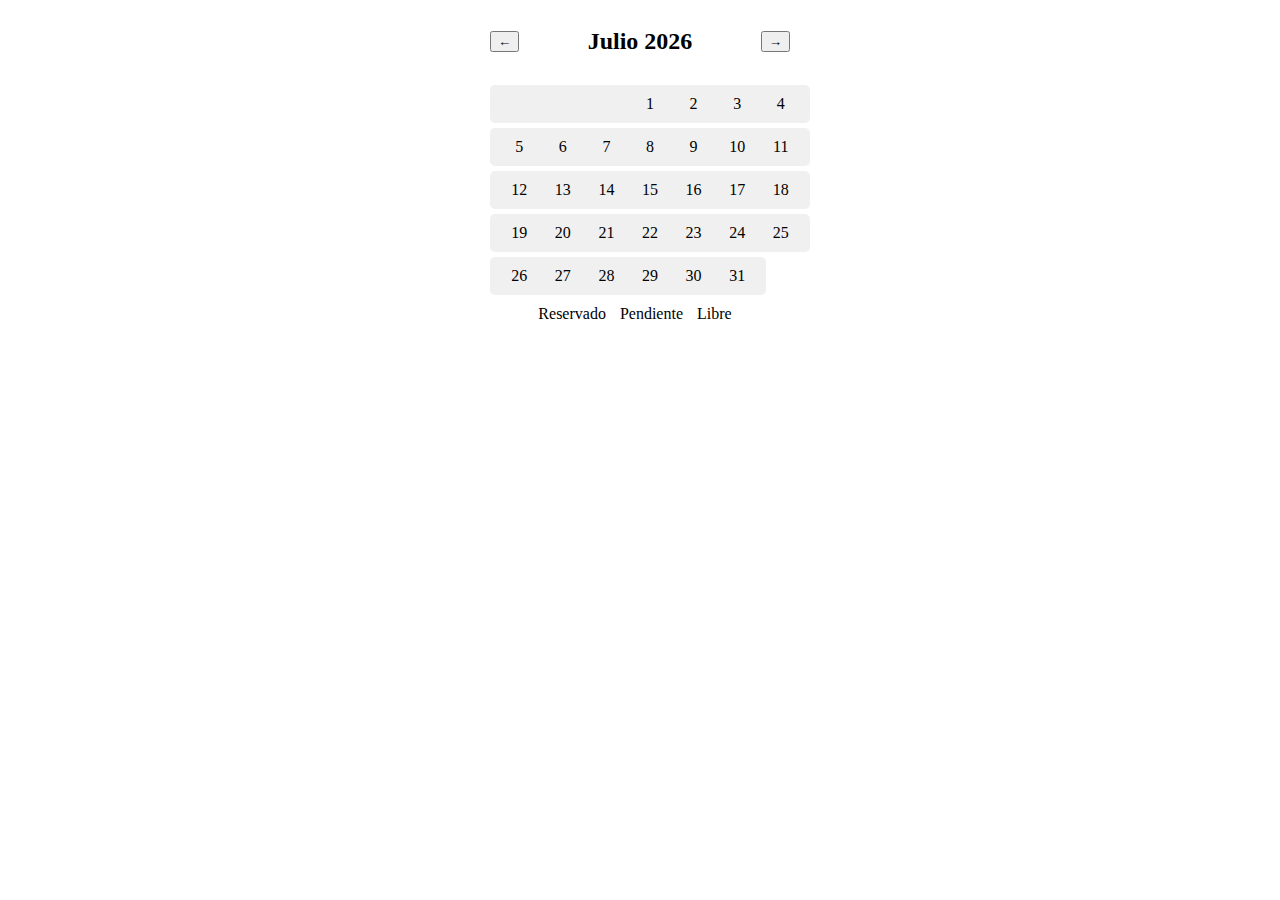
<file: calendario.html>
<!DOCTYPE html>
<html lang="es">
<head>
    <meta charset="UTF-8">
    <meta name="viewport" content="width=device-width, initial-scale=1.0">
    <title>Calendario Interactivo y Funcional</title>
    <link rel="stylesheet" href="CSS/calendario.css">
</head>
<body>
    <div class="calendar-container">
        <div class="header">
            <button onclick="cambiarMes(-1)">&#8592;</button>
            <h2 id="month-year">Noviembre 2024</h2>
            <button onclick="cambiarMes(1)">&#8594;</button>
        </div>
        <div class="calendar">
            
        </div>
        <div class="legend">
            <span class="legend-item reservado">Reservado</span>
            <span class="legend-item pendiente">Pendiente</span>
            <span class="legend-item libre">Libre</span>
        </div>
        <div id="estadoFecha"></div>
    </div>
    <script src="JS/calendario.js"></script>
</body>
</html>
</file>
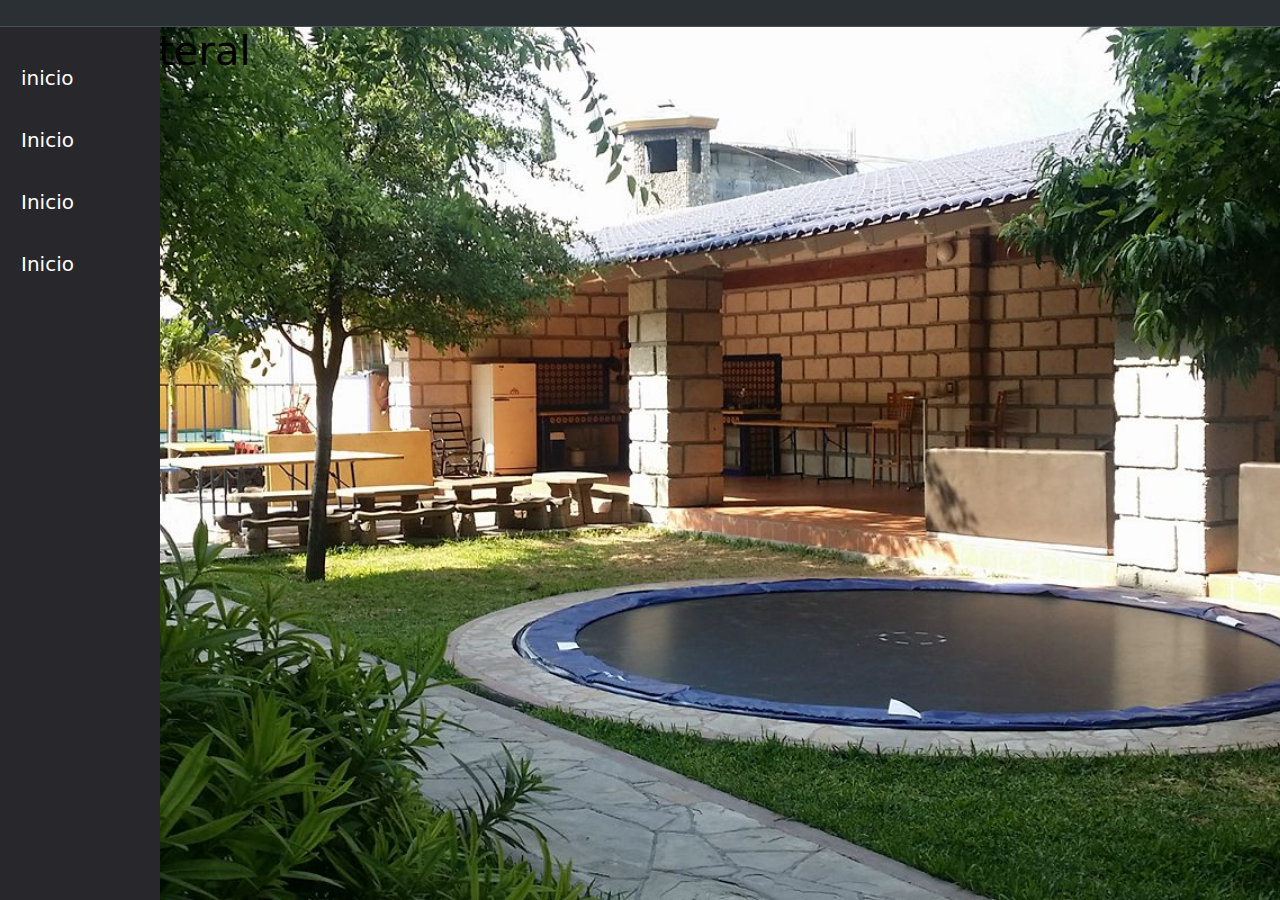
<file: CONFIGURACION.html>
<!DOCTYPE html>
<html lang="en">
<head>
    <meta charset="UTF-8">
    <title>LAS QUINTAS</title>
    <link rel="stylesheet" href="CSS/Configuration_users.css">
    <link rel="stylesheet" href="CSS/bootstrap.min.css">
    <link rel="stylesheet" href="CSS/Style_Index.css">
    <link rel="stylesheet" href="CSS/General_Styles.css">
</head>
<body>
    <div>
        <nav class="navbar navbar-expand-lg bg-body-tertiary bg-dark border-bottom border-body" data-bs-theme="dark">
            <div class="container-fluid">
                <a class="navbar-brand" href="Index.html">
                    <i class="fa-solid fa-umbrella-beach fa-2xl"></i></a>
                <a href=""><i class="fa-solid fa-right-to-bracket fa-2xl"></i></a>

            </div>
        </nav>
    </div>
    <div>
        <nav class="sidebar_nav">
            <a href="#"><i class="bx bx-home-alt-2"></i>inicio</a>
            <a href="#"><i class="bx bx-briefcase"></i>Inicio</a>
            <a href="#"><i class="bx bx-group"></i>Inicio</a>
            <a href="#"><i class="bx bx-contact"></i>Inicio</a>
        </nav>
    </div>

<main class="conten_main">
    <h1>Menu lateral</h1>
    <p>Lorem ipsum</p>
</main>

<!--JS-->
    <script src="JS/bootstrap.bundle.min.js"></script>
    <script src="JS/jquery-3.7.1.min.js"></script>
    <script src="JS/fontawesome.js"></script>
</body>
</html>
</file>
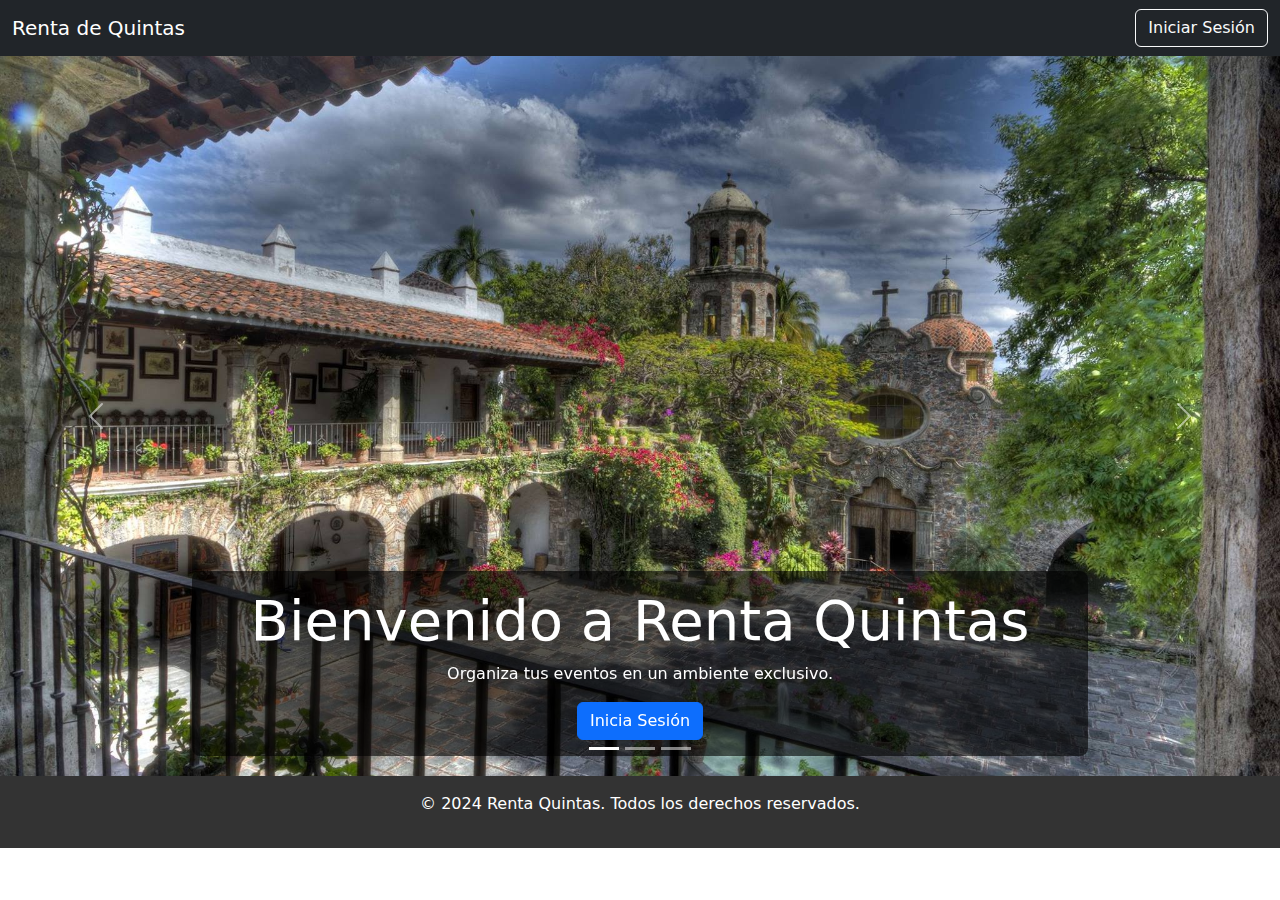
<file: Inicio_General.html>
<!DOCTYPE html>
<html lang="en">
<head>
    <meta charset="UTF-8">
    <meta name="viewport" content="width=device-width, initial-scale=1.0">
    <title>Inicio</title>
    <link rel="stylesheet" href="CSS/bootstrap.min.css">
    <link rel="stylesheet" href="CSS/Inicio_General.css">
    <link rel="stylesheet" href="CSS/General_Styles.css">
   
</head>
<body>
    <nav class="navbar navbar-expand-lg bg-dark">
        <div class="container-fluid">
            <a class="navbar-brand text-white" href="SeleccionDeQuintas.html">
                <i class="fa-solid fa-umbrella-beach fa-2xl"></i> Renta de Quintas
            </a>
            <a href="Login.html" class="btn btn-outline-light">Iniciar Sesión</a>
        </div>
    </nav>

    <!-- Hero con Carrusel -->
    <div id="heroCarousel" class="carousel slide" data-bs-ride="carousel">
        <div class="carousel-indicators">
            <button type="button" data-bs-target="#heroCarousel" data-bs-slide-to="0" class="active" aria-current="true" aria-label="Slide 1"></button>
            <button type="button" data-bs-target="#heroCarousel" data-bs-slide-to="1" aria-label="Slide 2"></button>
            <button type="button" data-bs-target="#heroCarousel" data-bs-slide-to="2" aria-label="Slide 3"></button>
        </div>
        <div class="carousel-inner">
            <!-- Imagen 1 -->
            <div class="carousel-item active">
                <img src="IMG/quintarandom1.jpg" class="d-block w-100" alt="Quinta 1">
                <div class="carousel-caption d-none d-md-block">
                    <h1 class="display-4">Bienvenido a Renta Quintas</h1>
                    <p>Organiza tus eventos en un ambiente exclusivo.</p>
                    <a href="Login.html" class="btn btn-primary">Inicia Sesión</a>
                </div>
            </div>
            <!-- Imagen 2 -->
            <div class="carousel-item">
                <img src="IMG/quintarandom2.jpg" class="d-block w-100" alt="Quinta 2">
                <div class="carousel-caption d-none d-md-block">
                    <h1 class="display-4">Espacios únicos</h1>
                    <p>Perfectos para bodas, fiestas y eventos corporativos.</p>
                    <a href="SeleccionDeQuintas.html" class="btn btn-success">Explorar Quintas</a>
                </div>
            </div>
            <!-- Imagen 3 -->
            <div class="carousel-item">
                <img src="IMG/quintarandom1.jpg" class="d-block w-100" alt="Quinta 3">
                <div class="carousel-caption d-none d-md-block">
                    <h1 class="display-4">Tu evento, nuestra prioridad</h1>
                    <p>Descubre la comodidad y elegancia de nuestras quintas.</p>
                    <a href="Contacto.html" class="btn btn-warning">Contáctanos</a>
                </div>
            </div>
        </div>
        <button class="carousel-control-prev" type="button" data-bs-target="#heroCarousel" data-bs-slide="prev">
            <span class="carousel-control-prev-icon" aria-hidden="true"></span>
            <span class="visually-hidden">Previous</span>
        </button>
        <button class="carousel-control-next" type="button" data-bs-target="#heroCarousel" data-bs-slide="next">
            <span class="carousel-control-next-icon" aria-hidden="true"></span>
            <span class="visually-hidden">Next</span>
        </button>
    </div>


   

    <footer class="footer">
        <p>&copy; 2024 Renta Quintas. Todos los derechos reservados.</p>
    </footer>

    <script src="JS/bootstrap.bundle.min.js"></script>
    <script src="JS/fontawesome.js"></script>
</body>
</html>
</file>
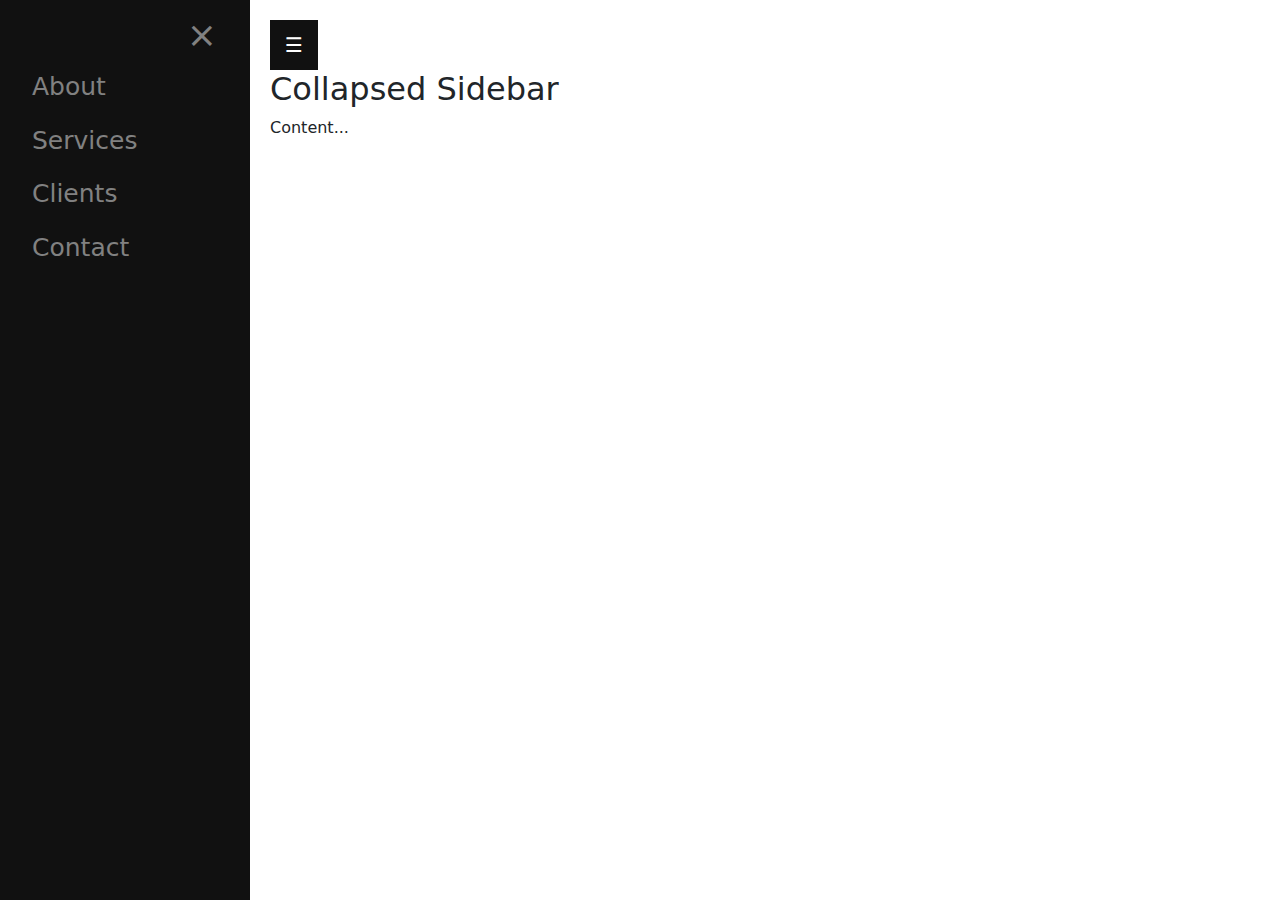
<file: Inicio_Usuario.html>
<!DOCTYPE html>
<html lang="en">
<head>
    <meta charset="UTF-8">
    <meta name="viewport" content="width=device-width, initial-scale=1.0">
    <title>Tu Inicio</title>
    <!--CSS-->
    <link rel="stylesheet" href="CSS/bootstrap.min.css">
    <link rel="stylesheet" href="CSS/Inicio_Usuario.css">
    <link rel="stylesheet" href="CSS/General_Styles.css">
</head>
<body>
    <header>
    <!-- Sidebar -->
    <div id="mySidebar" class="sidebar">
        <a id="cerrar"  class="closebtn" >&times;</a>
        <a href="#">About</a>
        <a href="#">Services</a>
        <a href="#">Clients</a>
        <a href="#">Contact</a>
      </div>
      
      <div id="main">
        <button class="openbtn" id="abrir">&#9776;</button>
        <h2>Collapsed Sidebar</h2>
        <p>Content...</p>
      </div>
    <!-- Sidebar -->
    </header>
    <!--JS-->
    <script src="JS/bootstrap.bundle.min.js"></script>
    <script src="JS/jquery-3.7.1.min.js"></script>
    <script src="JS/fontawesome.js"></script>
    <script src="JS/Inicio_Usuario.js "></script>
</body>
</html>
</file>
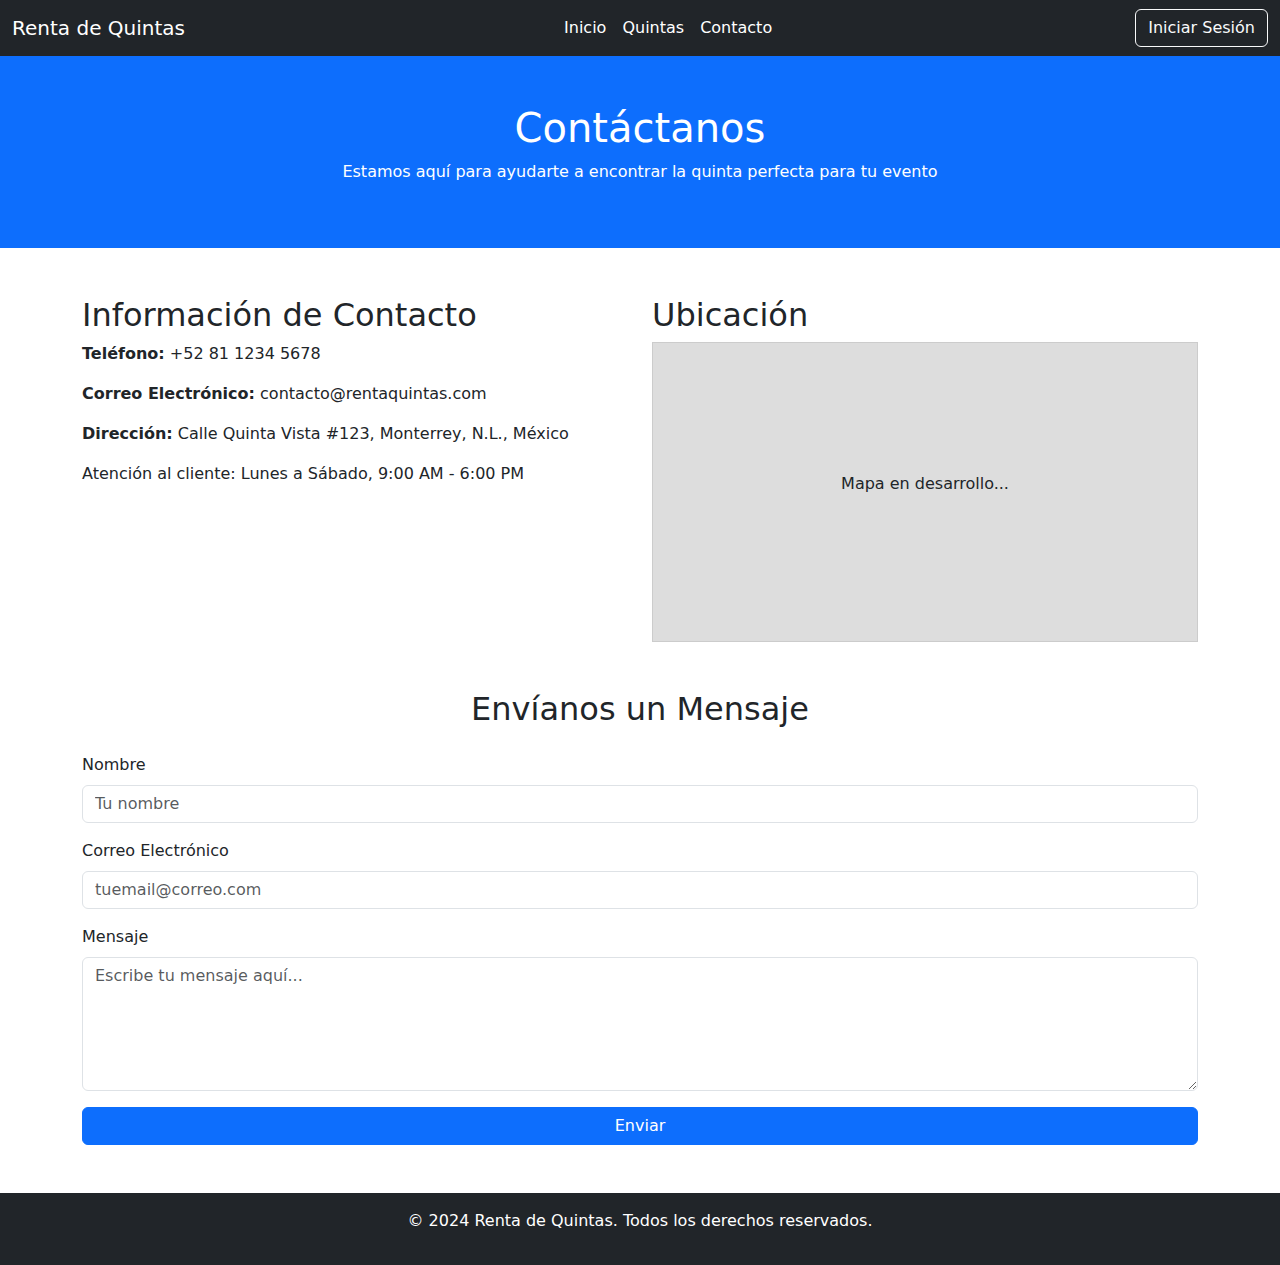
<file: parte1.html>
<!DOCTYPE html>
<html lang="en">
<head>
    <meta charset="UTF-8">
    <meta name="viewport" content="width=device-width, initial-scale=1.0">
    <title>Contacto - Renta de Quintas</title>
    <link rel="stylesheet" href="CSS/bootstrap.min.css">
    <link rel="stylesheet" href="CSS/General_Styles.css">
</head>
<body>
    <!-- Navbar -->
    <nav class="navbar navbar-expand-lg bg-dark">
        <div class="container-fluid">
            <a class="navbar-brand text-white" href="SeleccionDeQuintas.html">
                <i class="fa-solid fa-umbrella-beach fa-2xl"></i> Renta de Quintas
            </a>
            <div class="navbar-nav">
                <a class="nav-link text-white" href="index.html">Inicio</a>
                <a class="nav-link text-white" href="SeleccionDeQuintas.html">Quintas</a>
                <a class="nav-link text-white active" href="Contacto.html">Contacto</a>
            </div>
            <a href="Login.html" class="btn btn-outline-light">Iniciar Sesión</a>
        </div>
    </nav>

    <!-- Encabezado -->
    <header class="bg-primary text-white text-center py-5">
        <h1>Contáctanos</h1>
        <p>Estamos aquí para ayudarte a encontrar la quinta perfecta para tu evento</p>
    </header>

    <!-- Sección de Información -->
    <div class="container my-5">
        <div class="row">
            <!-- Información de Contacto -->
            <div class="col-md-6">
                <h2>Información de Contacto</h2>
                <p><strong>Teléfono:</strong> +52 81 1234 5678</p>
                <p><strong>Correo Electrónico:</strong> contacto@rentaquintas.com</p>
                <p><strong>Dirección:</strong> Calle Quinta Vista #123, Monterrey, N.L., México</p>
                <p>Atención al cliente: Lunes a Sábado, 9:00 AM - 6:00 PM</p>
            </div>

            <!-- Mapa Simulado -->
            <div class="col-md-6">
                <h2>Ubicación</h2>
                <div class="map-container" style="width: 100%; height: 300px; background: #ddd; display: flex; justify-content: center; align-items: center; border: 1px solid #ccc;">
                    <p>Mapa en desarrollo...</p>
                </div>
            </div>
        </div>
    </div>

    <!-- Formulario de Contacto -->
    <div class="container my-5">
        <h2 class="text-center mb-4">Envíanos un Mensaje</h2>
        <form action="#" method="POST">
            <div class="mb-3">
                <label for="nombre" class="form-label">Nombre</label>
                <input type="text" class="form-control" id="nombre" name="nombre" placeholder="Tu nombre" required>
            </div>
            <div class="mb-3">
                <label for="email" class="form-label">Correo Electrónico</label>
                <input type="email" class="form-control" id="email" name="email" placeholder="tuemail@correo.com" required>
            </div>
            <div class="mb-3">
                <label for="mensaje" class="form-label">Mensaje</label>
                <textarea class="form-control" id="mensaje" name="mensaje" rows="5" placeholder="Escribe tu mensaje aquí..." required></textarea>
            </div>
            <button type="submit" class="btn btn-primary w-100">Enviar</button>
        </form>
    </div>

    <!-- Footer -->
    <footer class="bg-dark text-white text-center py-3">
        <p>&copy; 2024 Renta de Quintas. Todos los derechos reservados.</p>
    </footer>

    <script src="JS/bootstrap.bundle.min.js"></script>
    <script src="JS/fontawesome.js"></script>
</body>
</html>
</file>
<file: CSS/calendario.css>
.calendar-container {
    width: 300px;
    margin: 0 auto;
    text-align: center;
}

.header {
    display: flex;
    justify-content: space-between;
    align-items: center;
    margin-bottom: 10px;
}

.calendar {
    display: grid;
    grid-template-columns: repeat(7, 1fr);
    gap: 5px;
}

.day, .empty {
    width: 100%;
    padding: 10px;
    background-color: #f0f0f0;
    border-radius: 5px;
    cursor: pointer;
}

.day:hover {
    background-color: #ddd;
}

.legend {
    margin-top: 10px;
}

.legend-item {
    display: inline-block;
    margin-right: 10px;
}
</file>
<file: CSS/Configuration_users.css>
body{
    font-family: Arial, Helvetica, sans-serif;
    background-image: url(../IMG/img-quinta.jpg);
    background-size: cover;
    background-position: center;
    background-attachment: fixed;
}
.sidebar_nav{
    height: 100%;
    width: 160px;
    position: fixed;
    z-index: 1;
    top: 5;
    left: 0;
    background-color: #28282c;
    overflow-x: hidden;
    padding-top: 20px;
}
.sidebar_nav a{
    padding: 16px;
    text-decoration: none;
    font-size: 20px;
    color: #ffffff;
    display: block;
    text-align: justify;
}
.sidebar_nav a:hover{
    color: #000000;
    font-weight: 700;
    background-color: #fbf0c6;
    border-radius: 10px;
}
.sidebar_nav i{
    margin-right: 5px;
}
.content_main{
    margin-left: 160px;
    font-size: 22px;
    padding:  10px;
}
.content_main p{
    text-align: justify;
}

.fa-2xl{
    color: #fdeac9;
}
</file>
<file: CSS/Style_Index.css>
h1,h2,h3,h4,h5,h6{
    color: #000000;
}



@media screen and (min-width:720px) {
    

#background-image {
    background-image: url(../IMG/img-quinta.jpg);
    background-repeat: no-repeat;
    background-attachment: fixed;
    background-size: cover;
    color: #ff0000;
    height: 100vh;
    width: 100%;
}

/* Estilos para el contenido superpuesto */
.overlay-content {
    position: absolute;
    bottom: 0; 
    left: 0;
    width: 100%;
    height: 25vh;
    color: black;
    padding: 20px;
    text-align: center;
}

.boton-reserva,
.boton-mas-info {
    display: block;
    width: 100%;
    height: 100%; /* Ocupa toda la altura disponible en la columna */
    text-align: center; /* Centra el texto horizontalmente */
}
}
/*En dispositivos moviles no habrá imagen de fondo, ya que quita accesibilidad */
@media screen and (max-device-width: 768px) {
    .background-image{
        display: none;
    }
    .boton-reserva,
    .boton-mas-info {
    display: block;
    width: 100%;
    height: 150%; /* Ocupa toda la altura disponible en la columna */
    text-align: center; /* Centra el texto horizontalmente */
}
}
</file>
<file: CSS/General_Styles.css>
@media screen and (min-width:960px) {
    
#navegacion{
    background-color: #d7c97f;
    border-radius: 15px;

}


}

@media screen and (max-device-width: 480px) {
    #navegacion{
        background-color: #d7c97f;
        border-radius: 15px;
    }
}

.navbar{
    background-color: #f8f2eb;
}
@media screen and (max-width: 720px) {
    .ocultar-div{
        display:none;
    }
}
</file>
<file: CSS/Inicio_General.css>
.hero {
    background: url('images/hacienda-bg.jpg') center/cover no-repeat;
    height: 80vh;
    color: white;
    text-align: center;
    display: flex;
    flex-direction: column;
    justify-content: center;
    position: relative;
}
.hero-overlay {
    position: absolute;
    top: 0;
    left: 0;
    width: 100%;
    height: 100%;
    background: rgba(0, 0, 0, 0.6);
}
.hero-content {
    z-index: 1;
}

.carousel-item img {
    height: 80vh;
    object-fit: cover;
}
.carousel-caption {
    background: rgba(0, 0, 0, 0.6);
    padding: 1rem;
    border-radius: 8px;
}

.footer {
    background: #333;
    color: white;
    padding: 1rem 0;
    text-align: center;
}
</file>
<file: CSS/Inicio_Usuario.css>
/* The sidebar menu */
.sidebar {
    height: 100%; /* 100% Full-height */
    width: 250px; /* 0 width - change this with JavaScript */
    position: fixed; /* Stay in place */
    z-index: 1; /* Stay on top */
    top: 0;
    left: 0;
    background-color: #111; /* Black*/
    overflow-x: hidden; /* Disable horizontal scroll */
    padding-top: 60px; /* Place content 60px from the top */
    transition: 0.5s; /* 0.5 second transition effect to slide in the sidebar */
  }
  
  /* The sidebar links */
  .sidebar a {
    padding: 8px 8px 8px 32px;
    text-decoration: none;
    font-size: 25px;
    color: #818181;
    display: block;
    transition: 0.3s;
  }
  
  /* When you mouse over the navigation links, change their color */
  .sidebar a:hover {
    color: #f1f1f1;
  }
  
  /* Position and style the close button (top right corner) */
  .sidebar .closebtn {
    position: absolute;
    top: 0;
    right: 25px;
    font-size: 36px;
    margin-left: 50px;
  }
  
  /* The button used to open the sidebar */
  .openbtn {
    font-size: 20px;
    cursor: pointer;
    background-color: #111;
    color: white;
    padding: 10px 15px;
    border: none;
  }
  
  .openbtn:hover {
    background-color: #444;
  }
  
  /* Style page content - use this if you want to push the page content to the right when you open the side navigation */
  #main {
    margin-left: 250px;
    transition: margin-left .5s; /* If you want a transition effect */
    padding: 20px;
  }
  
  /* On smaller screens, where height is less than 450px, change the style of the sidenav (less padding and a smaller font size) */
  @media screen and (max-device-width: 768px) {
    .sidebar {padding-top: 15px;}
    .sidebar a {font-size: 18px;}
    .sidebar {
        height: 100%; /* 100% Full-height */
        width: 100px; /* 0 width - change this with JavaScript */
        position: fixed; /* Stay in place */
        z-index: 1; /* Stay on top */
        top: 0;
        left: 0;
        background-color: #111; /* Black*/
        overflow-x: hidden; /* Disable horizontal scroll */
        padding-top: 60px; /* Place content 60px from the top */
        transition: 0.5s; /* 0.5 second transition effect to slide in the sidebar */
      }
      #main {
        margin-left: 100px;
        transition: margin-left .5s; /* If you want a transition effect */
        padding: 20px;
      }
      
  }
</file>
